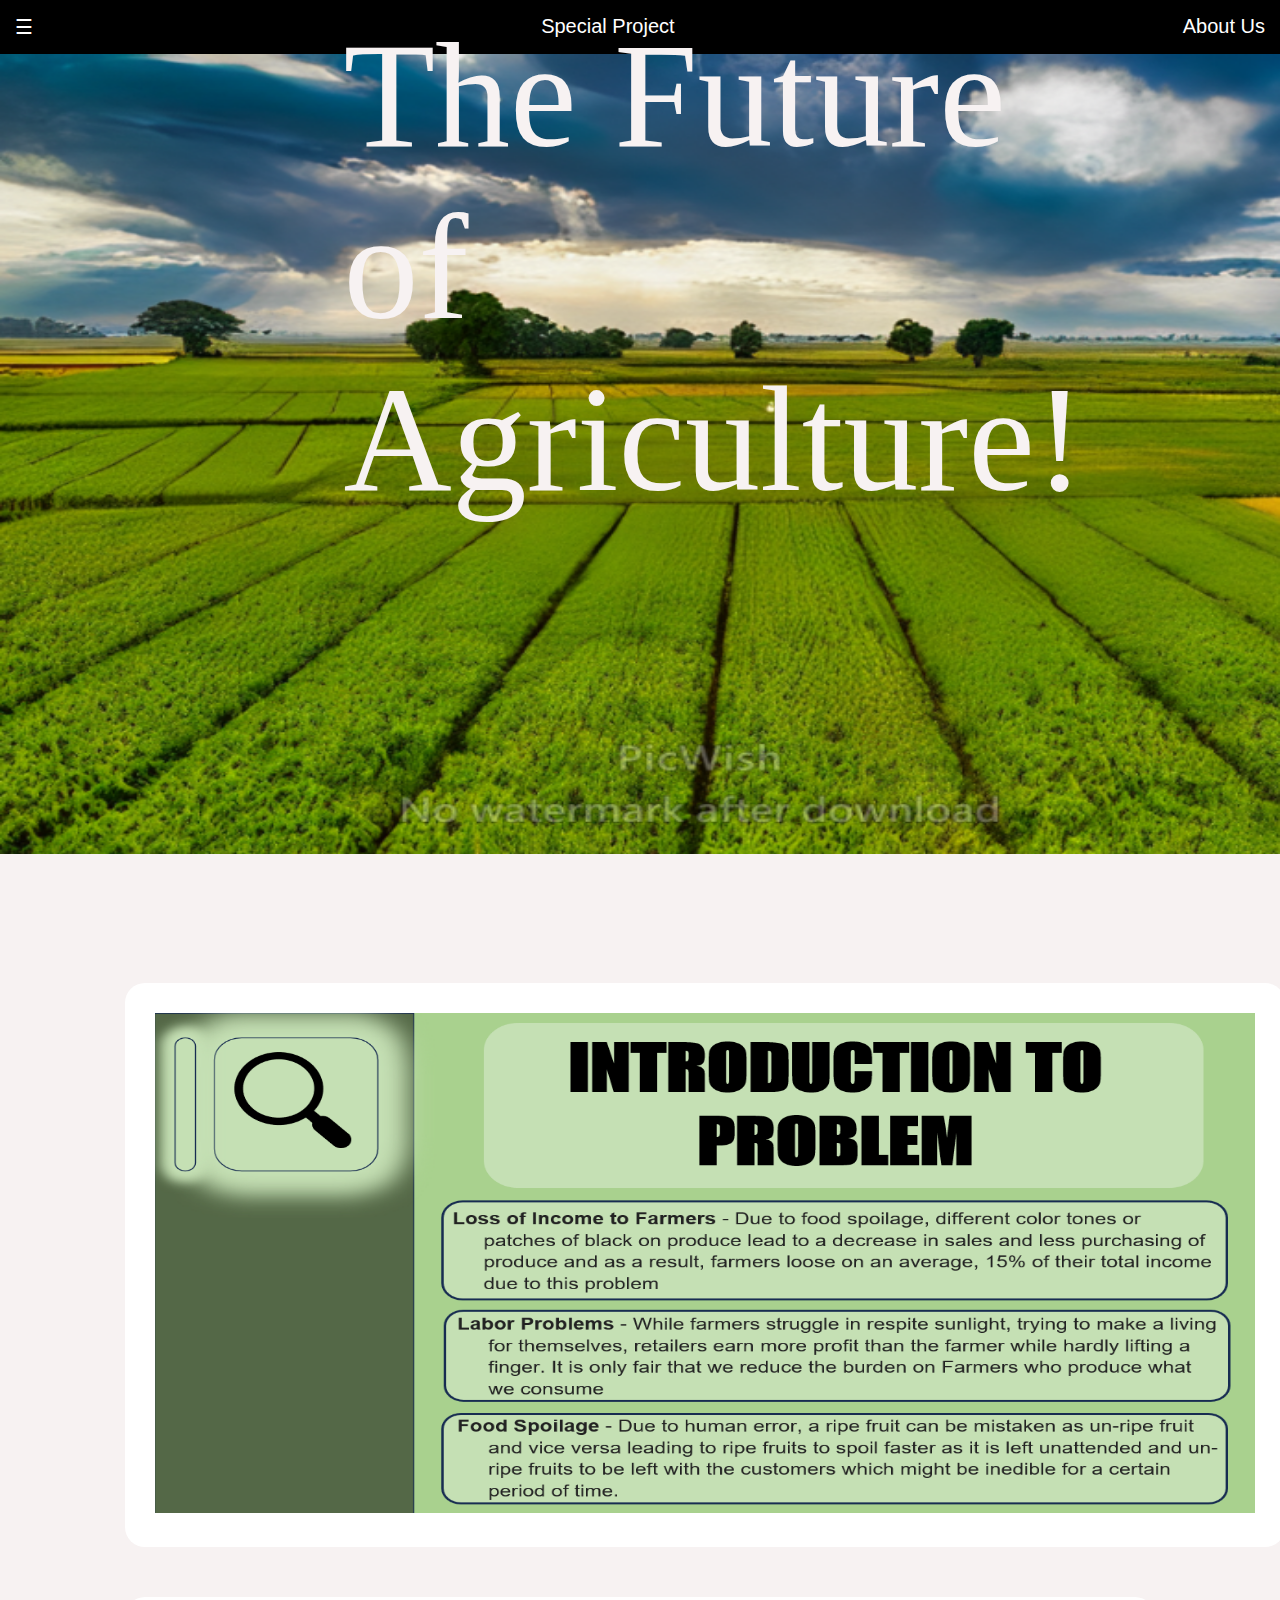
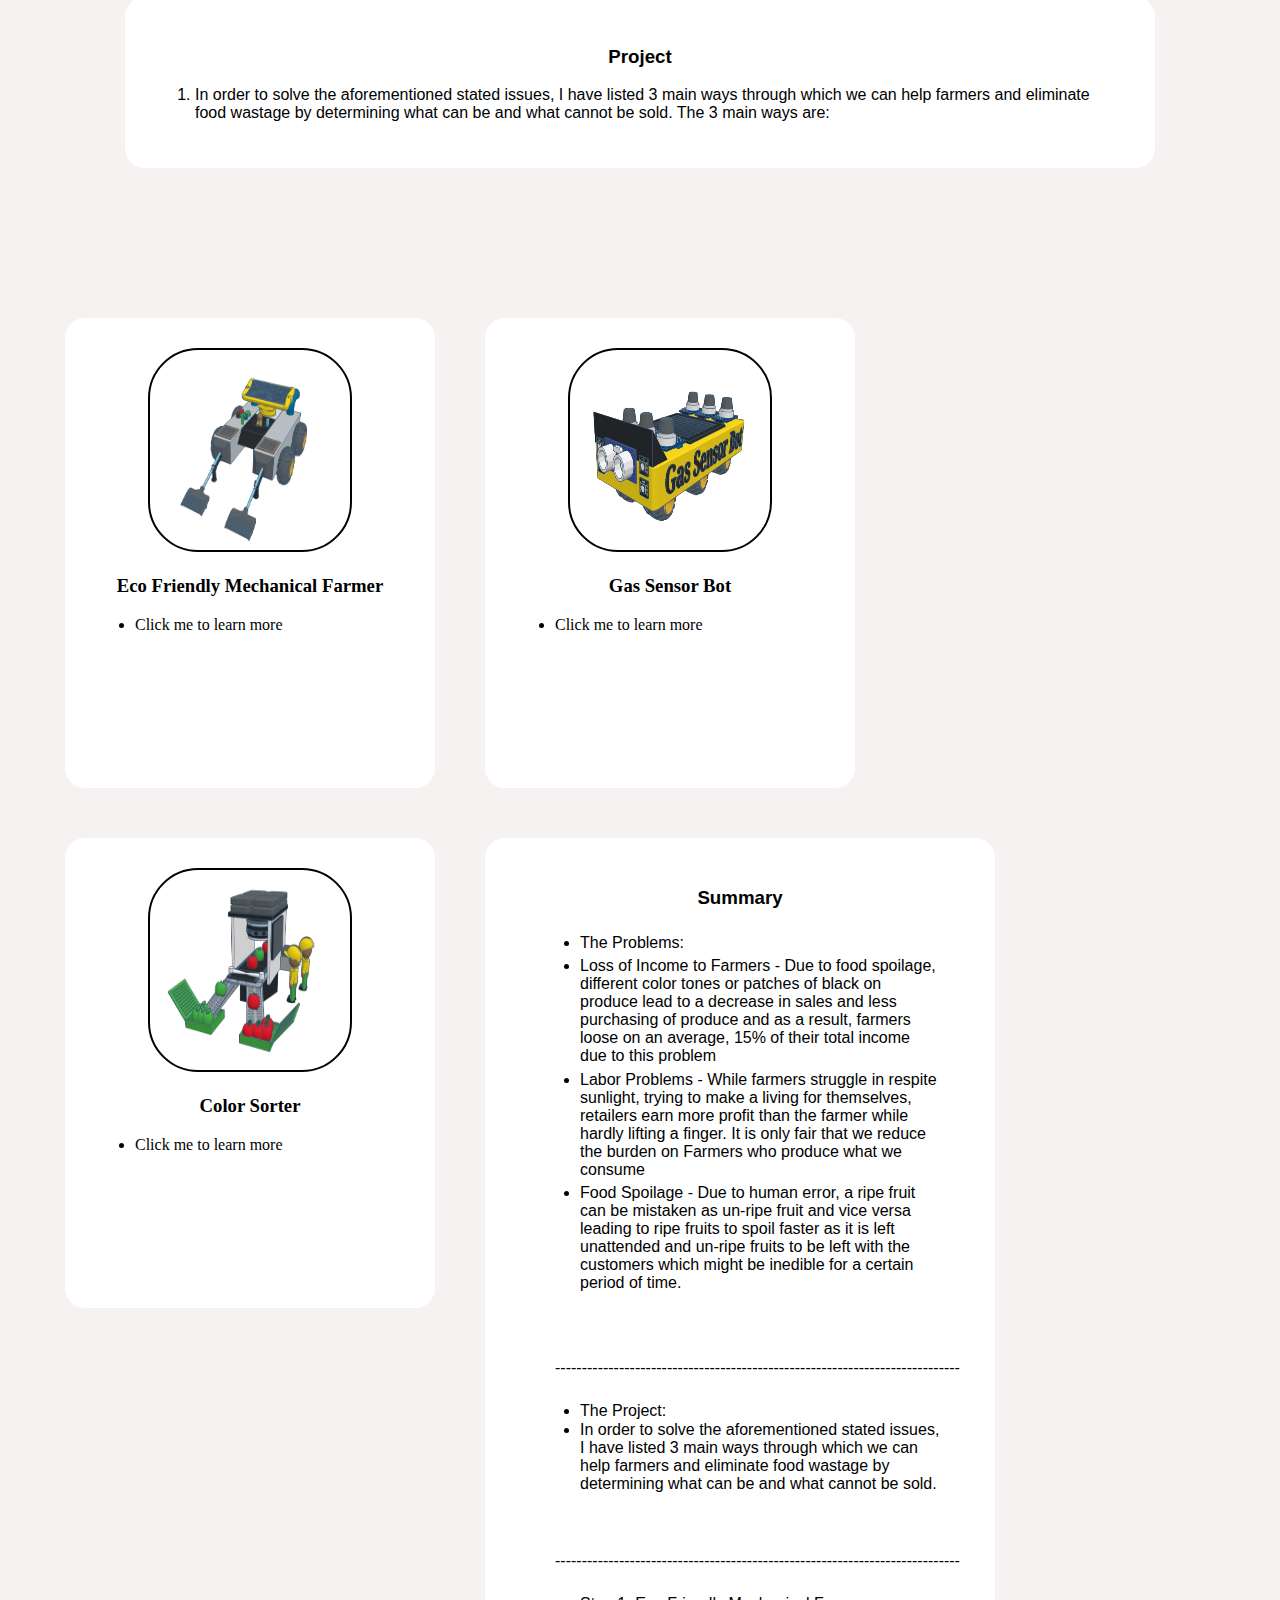
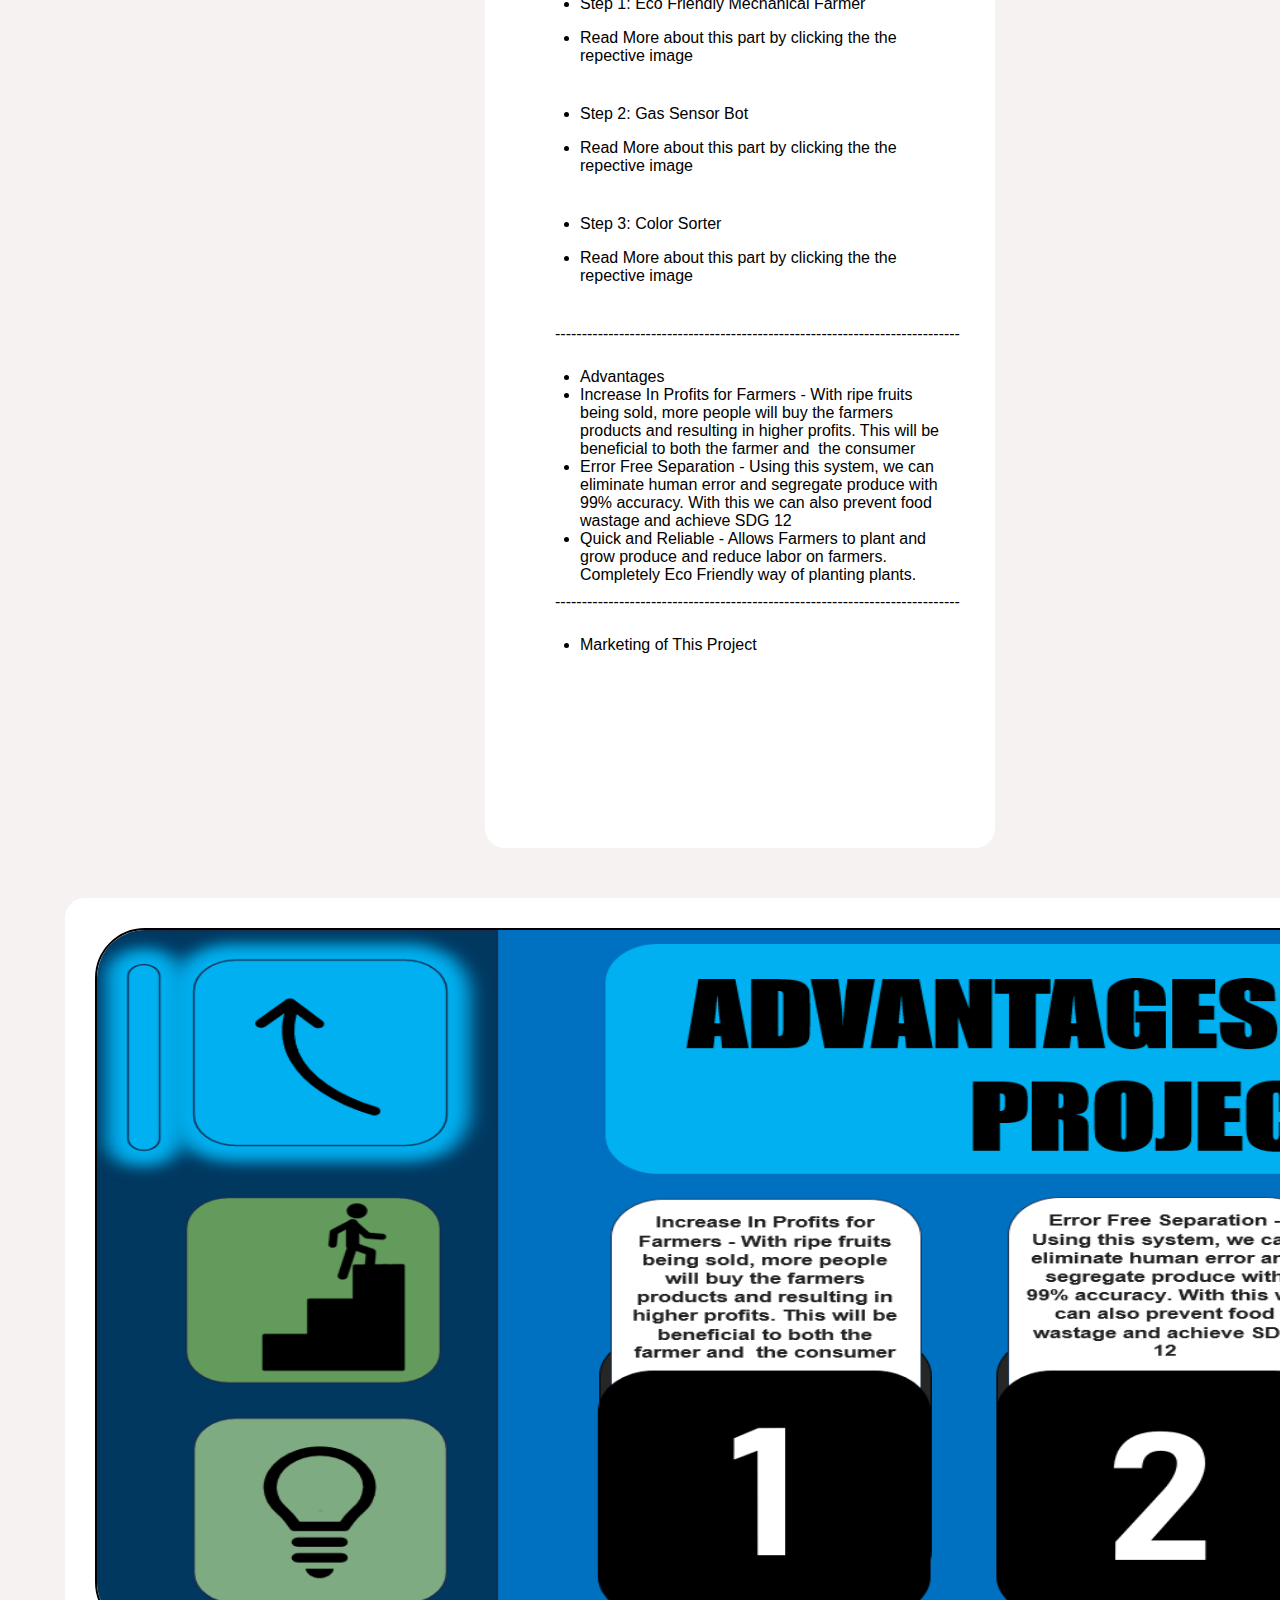
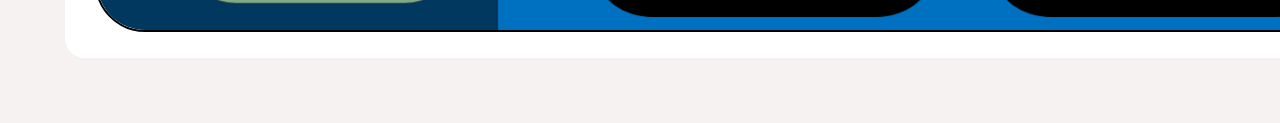
<file: index.html>
<!DOCTYPE html>
<!DOCTYPE html>
<html lang="en">
<head>
    <title>Special Project</title>
    <link rel="stylesheet" type="text/css" href="styles.css">
</head>
<body>
<div class="header">
    <div class="menu">
        <div ><a href ="#">☰</a></div>
        <div >Special Project</div>
        <div ><a href ="about.html">About Us</a></div>
    </div>
</div>
<div class ="bodyimg">
    <img src="Theme.png" height="800px" width="100%">
    <p>
      The Future of Agriculture!  
    </p>
</div>



<div class="ProblemGrid">
    <div class ="Project">
        <center>
        <h3> Project </h3>
        </center>
        <p>
            <ol>
<li> In order to solve the aforementioned stated issues, I have listed 3 main ways through which we can help farmers and eliminate food wastage by determining what can be and what cannot be sold. The 3 main ways are:</li>
            </ol>
        </p>
        </div>

    <div class ="Problem">
<img src="Introduction To Problem.png" width="1100px" height="500px">
        </div>

</div>

<div class ="grid">
    <div class ="ecofriendlymechanicalfarmer">
        <center>
        <a href ="EFMF.html"><img src="Image of Eco Friendly Mechanical Farmer.png" width="200px" height="200px"></a>
        <h3> Eco Friendly Mechanical Farmer </h3>
        </center>
        <p>
            <ul>
                <li>Click me to learn more</li>
            </ul>
        </p>
        </div>

    <div class="gassensorbot">
        <center>
        <a href="gassensorbot.html"><img src="Image of Gas Sensor Bot.png" width="200px" height="200px"></a>
        <h3> Gas Sensor Bot </h3>
        </center>
        <p> 
            <ul>
                <li>Click me to learn more</li>
            </ul>
        </p>
        </div>

    <div class="colorsorter">
        <center>
        <a href="colorsorter.html"><img src="Image of Color Sorter.png" width="200px" height="200px"></a>
        <h3> Color Sorter </h3>
        </center>
        <p>
        <ul>
                <li>Click me to learn more</li>
        </ul>
        </p>
        </div>

    <div class="Summary">
        <center>
        <h3> Summary </h3>
        </center>
        <p>
        <ul>
            <div class="TheProblem">

            <li>The Problems:</li>
            <li>Loss of Income to Farmers - Due to food spoilage, different color tones or patches of black on produce lead to a decrease in sales and less purchasing of produce and as a result, farmers loose on an average, 15% of their total income due to this problem
            </li>
            <li>Labor Problems - While farmers struggle in respite sunlight, trying to make a living for themselves, retailers earn more profit than the farmer while hardly lifting a finger. It is only fair that we reduce the burden on Farmers who produce what we consume
            </li>
            <li>Food Spoilage - Due to human error, a ripe fruit can be mistaken as un-ripe fruit and vice versa leading to ripe fruits to spoil faster as it is left unattended and un-ripe fruits to be left with the customers which might be inedible for a certain period of time.
            </li>
            <p>  </p>
            <p>  </p>
</div>
----------------------------------------------------------------------------
<div class="TheProject">
            <li>The Project:</li>
            <li>In order to solve the aforementioned stated issues, I have listed 3 main ways through which we can help farmers and eliminate food wastage by determining what can be and what cannot be sold.
            </li>
            <p> </p>

        </div>
----------------------------------------------------------------------------
        <div class="Step1">
            <li>Step 1: Eco Friendly Mechanical Farmer</li>
            <li>Read More about this part by clicking the the repective image</li>

            </div>

<div class="Step2">
    <li>Step 2: Gas Sensor Bot</li>
    <li>Read More about this part by clicking the the repective image</li>

</div>

<div class="Step3">
    <li>Step 3: Color Sorter</li>
    <li>Read More about this part by clicking the the repective image</li>

</div>
----------------------------------------------------------------------------
<p></p>
<p></p>
<div class="Advantages">
    <li>Advantages</li>
    <li>Increase In Profits for Farmers - With ripe fruits being sold, more people will buy the farmers products and resulting in higher profits. This will be beneficial to both the farmer and  the consumer
    </li>
    <li>Error Free Separation - Using this system, we can eliminate human error and segregate produce with 99% accuracy. With this we can also prevent food wastage and achieve SDG 12
    </li>
    <li>Quick and Reliable - Allows Farmers to plant and grow produce and reduce labor on farmers. Completely Eco Friendly way of planting plants.
    </li>
</div>
----------------------------------------------------------------------------
<div class="MarketsofProduct">
<li>Marketing of This Project</li>
</div>
        </ul>
        </p>
    </div>

<div class="Advantages1">
    <center>
    <img src="Advantages of Project.png" width="1700px" height="700px">
    </center>
    </div>




</div>
</body>
</html>
</file>
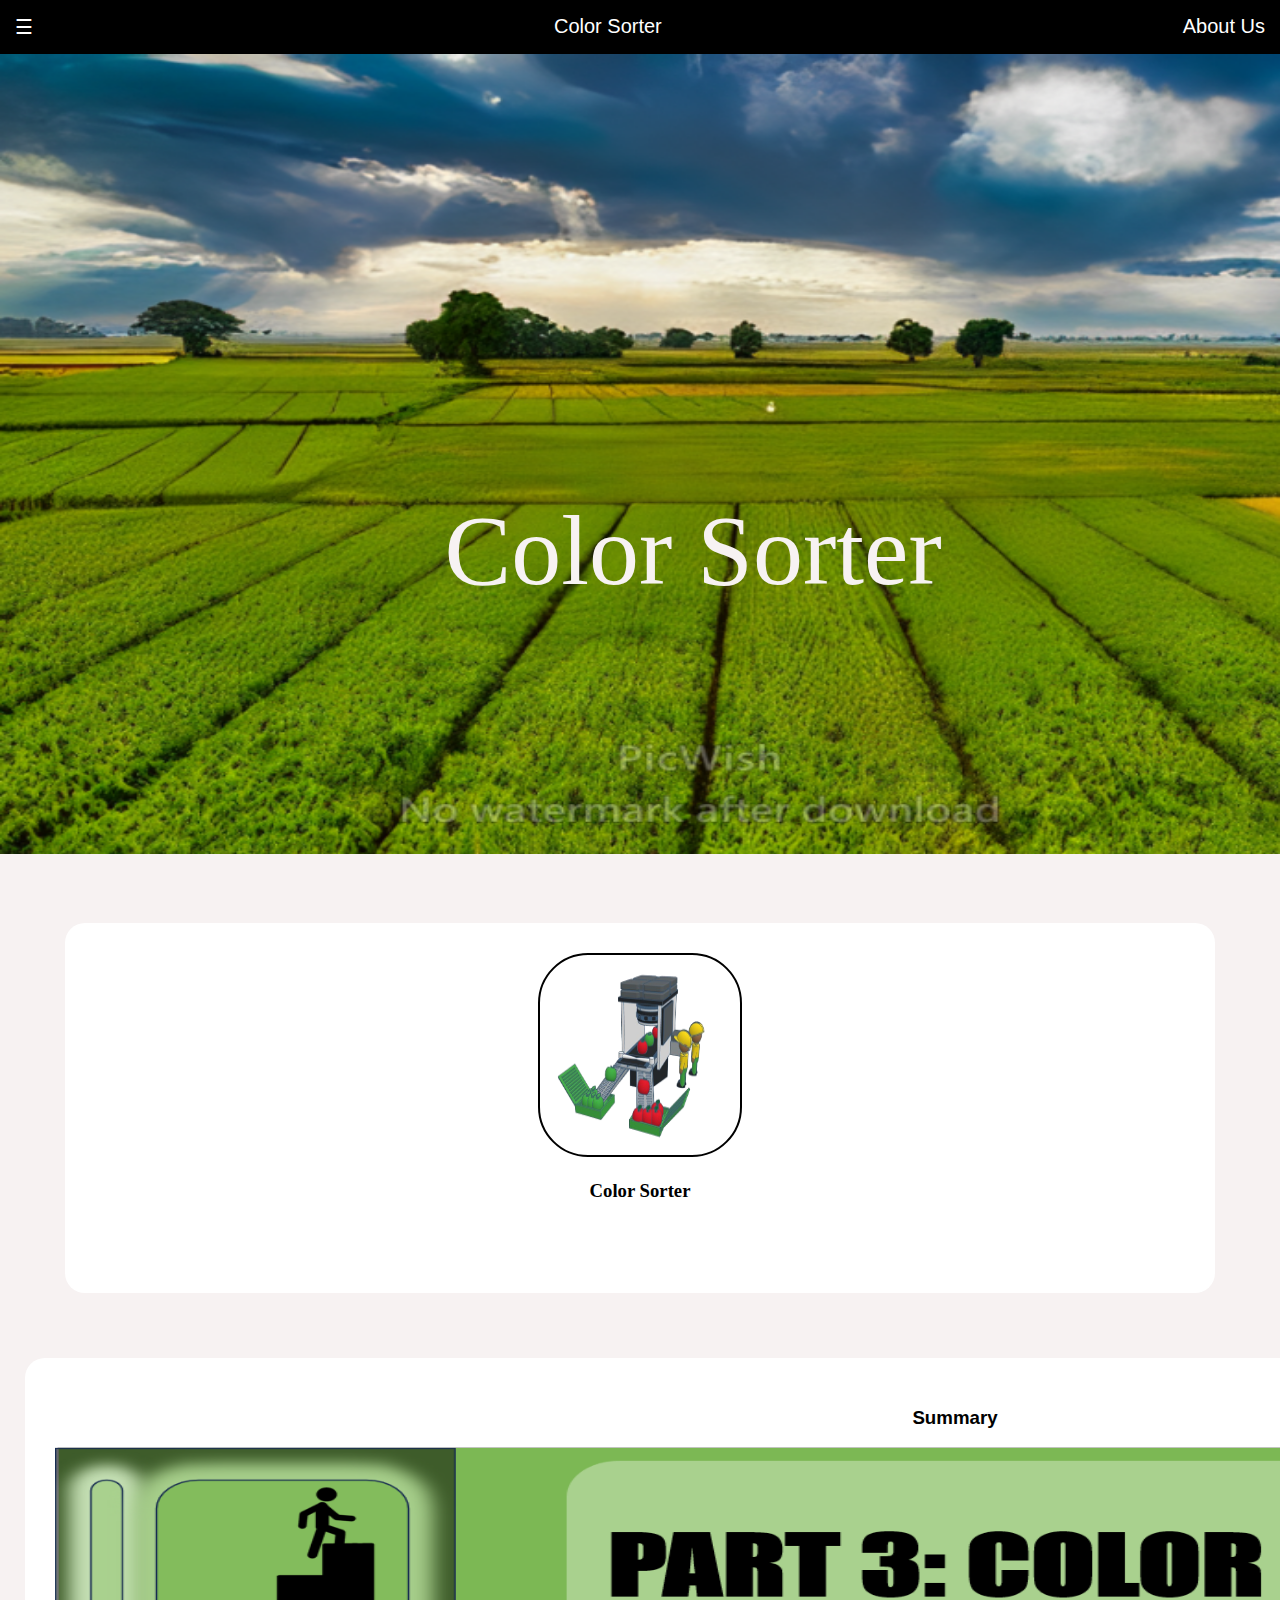
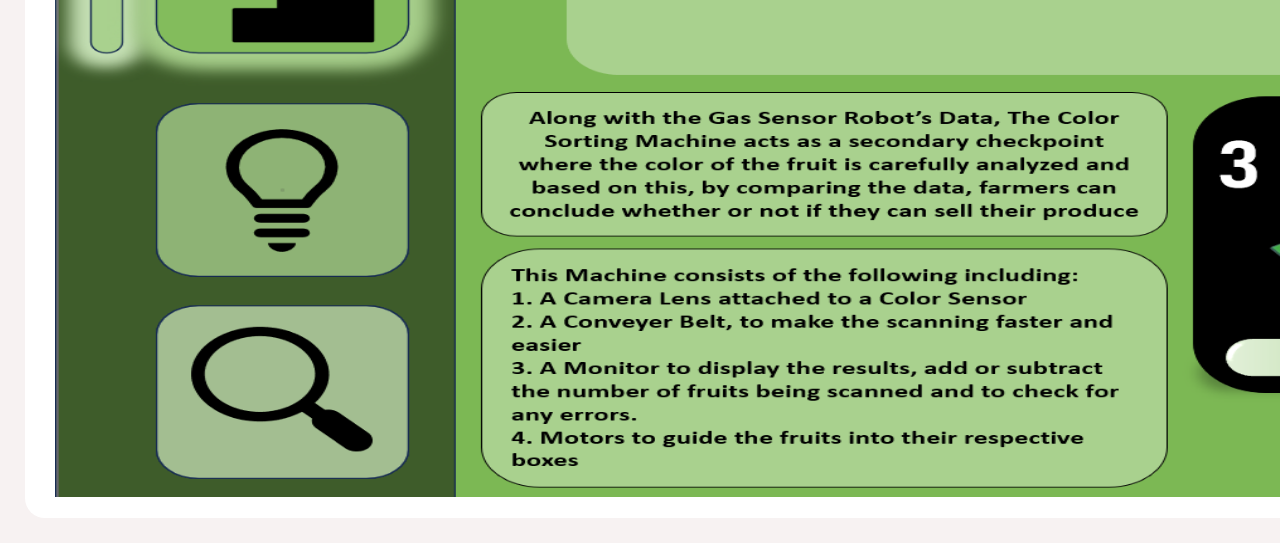
<file: colorsorter.html>
<!DOCTYPE html>
<!DOCTYPE html>
<html lang="en">
<head>
    <title>Color Sorter</title>
    <link rel="stylesheet" type="text/css" href="styles.css">
</head>
<body>
<div class="header">
    <div class="menu">
        <div ><a href ="#">☰</a></div>
        <div >Color Sorter</div>
        <div ><a href ="about.html">About Us</a></div>
    </div>
</div>
<div class ="bodyimg3">
    <img src="Theme.png" height="800px" width="100%">
    <p>
        Color Sorter
    </p>
</div>



<div class ="grid">
    <div class ="colorsorterActual">
        <center>
        <img src="Image of Color Sorter.png" width="200px" height="200px"></a>
        <h3> Color Sorter </h3>
        </center>
        </div>


</div>

<div class="Summary3">
    <center>
    <h3> Summary </h3>
    </center>
    <img src="Color Sorter Solution.png" width="1700px" height="650px">
    <p></p>
    <ul>




















    </ul>
    </p>
</div>

</body>
</html>
</file>
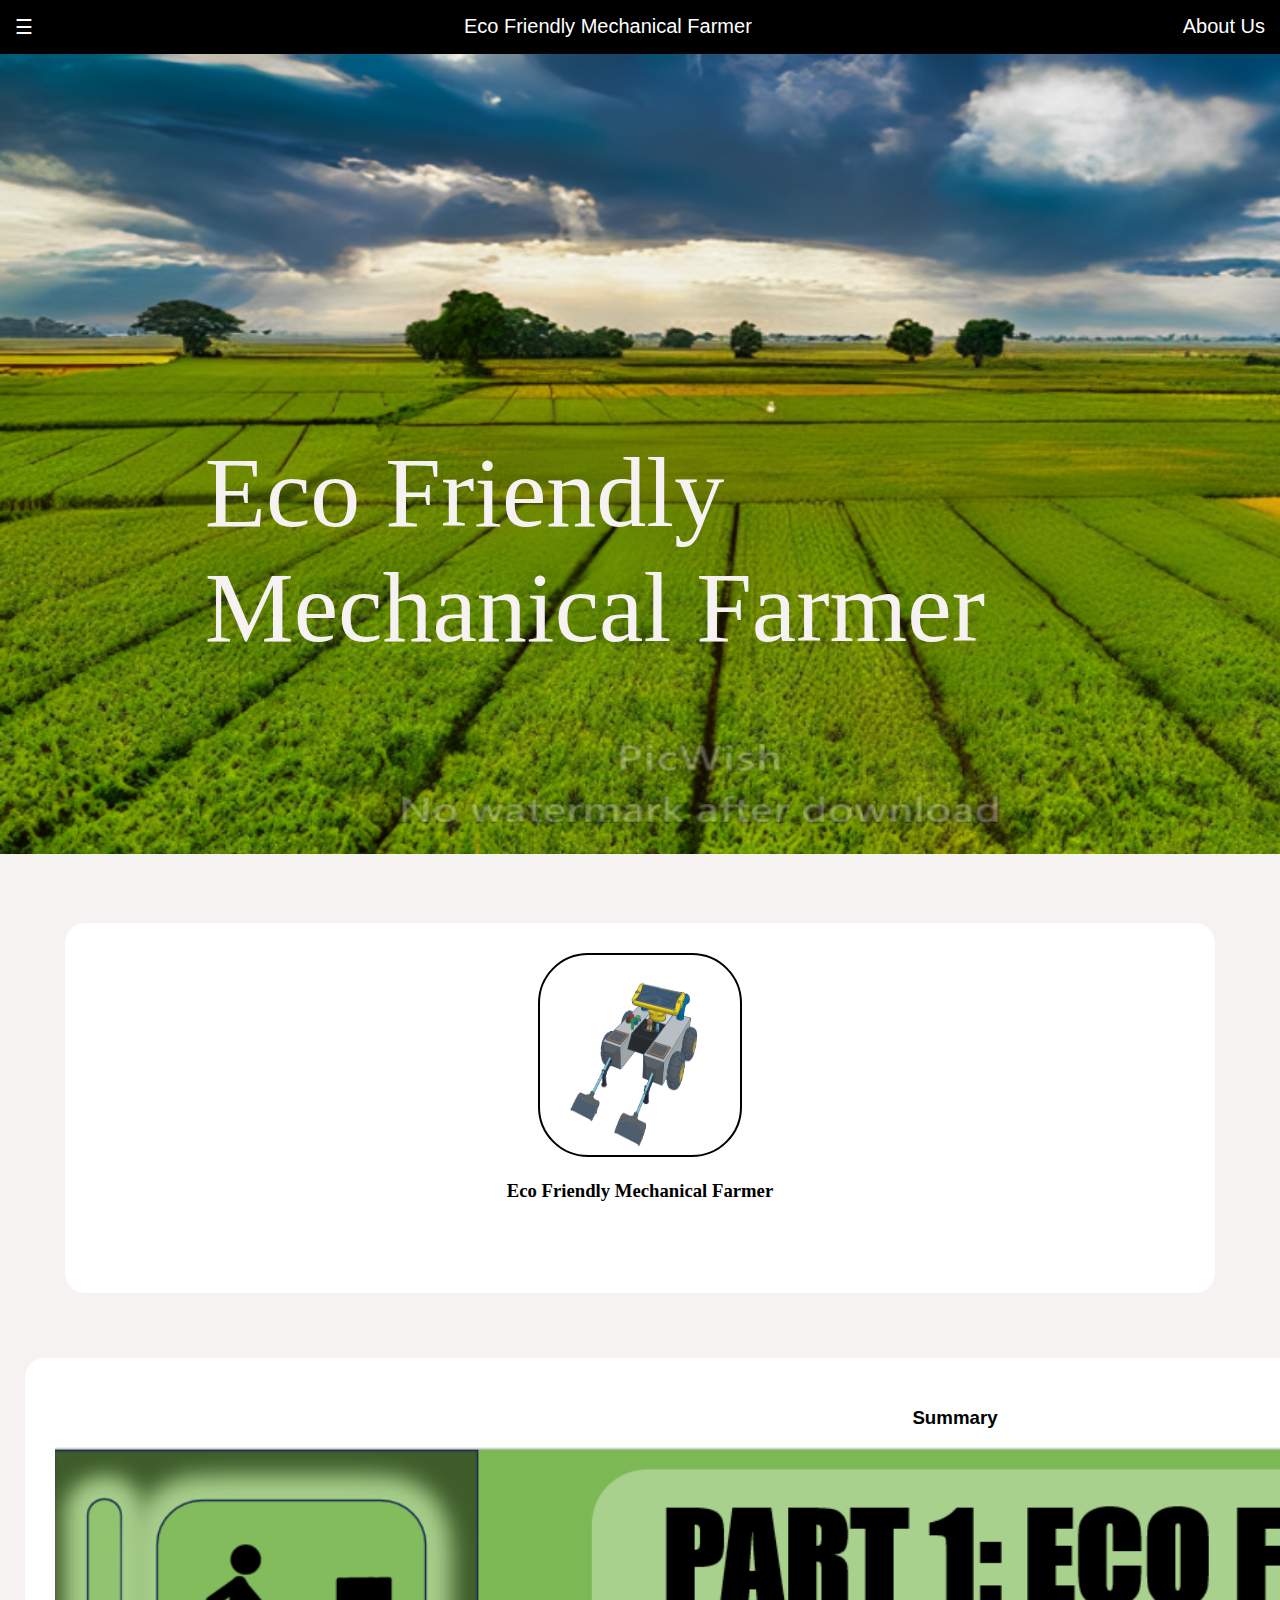
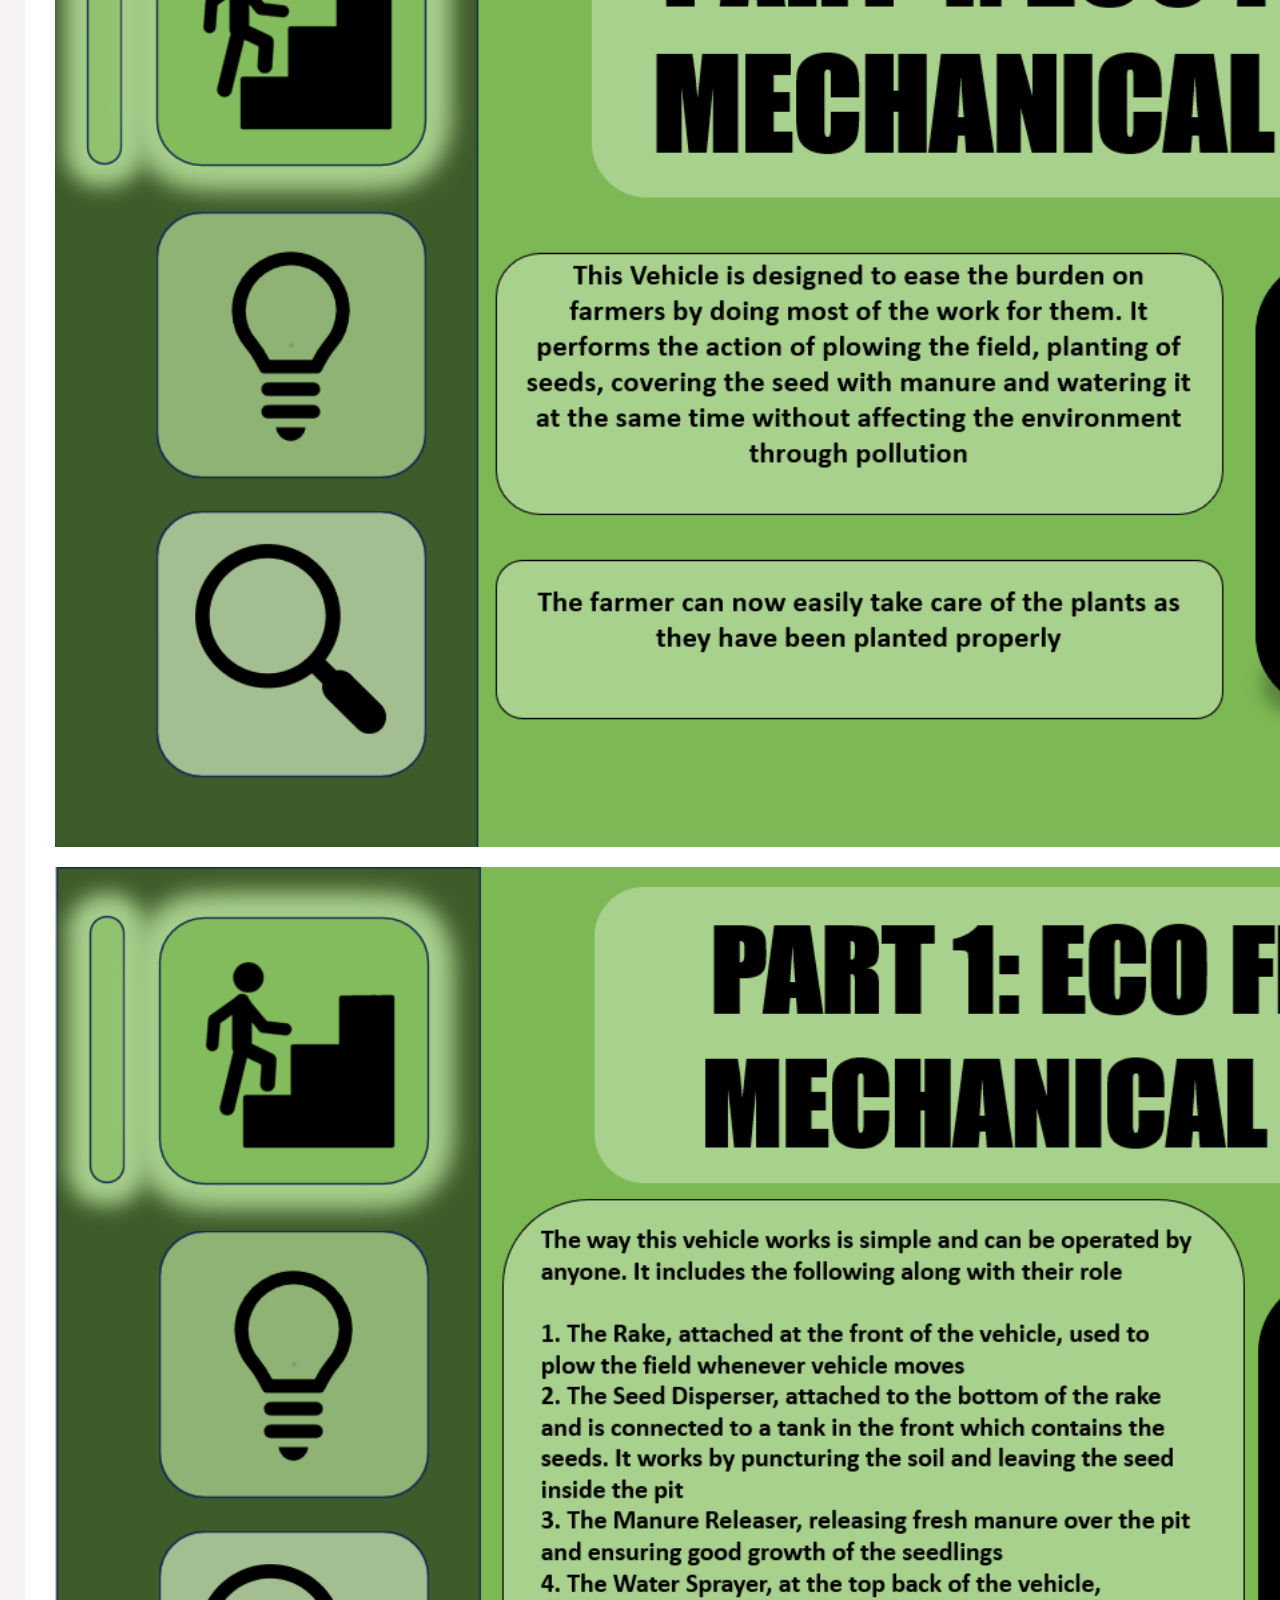
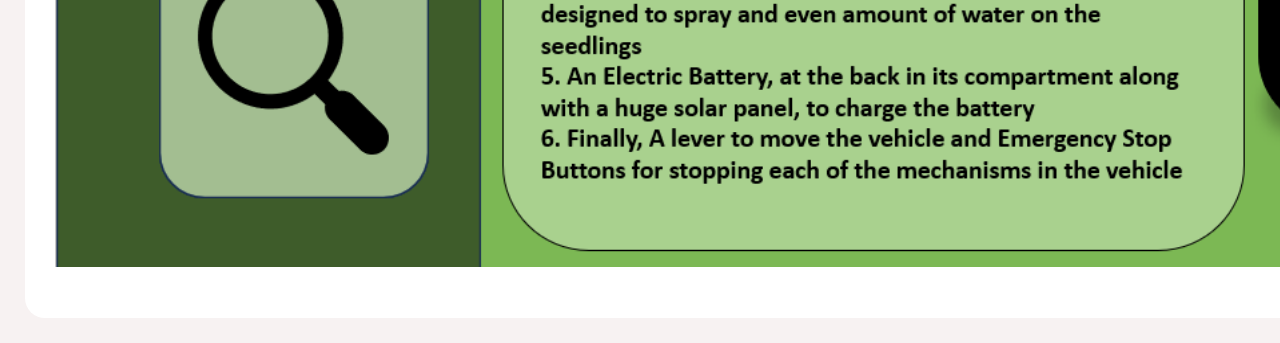
<file: EFMF.html>
<!DOCTYPE html>
<!DOCTYPE html>
<html lang="en">
<head>
    <title>Eco Friendly Mechanical Farmer</title>
    <link rel="stylesheet" type="text/css" href="styles.css">
</head>
<body>
<div class="header">
    <div class="menu">
        <div ><a href ="#">☰</a></div>
        <div >Eco Friendly Mechanical Farmer</div>
        <div ><a href ="about.html">About Us</a></div>
    </div>
</div>
<div class ="bodyimg1">
    <img src="Theme.png" height="800px" width="100%">
    <p>
      Eco Friendly Mechanical Farmer  
    </p>
</div>



<div class ="grid">
    <div class ="ecofriendlymechanicalfarmerActual">
        <center>
        <img src="Image of Eco Friendly Mechanical Farmer.png" width="200px" height="200px"></a>
        <h3> Eco Friendly Mechanical Farmer </h3>
        </center>
        </div>


</div>

<div class="Summary1">
    <center>
    <h3> Summary </h3>
    </center>
    <img src="EFMF Solution Part 1.png" width="1800px" height="1000px">
    <p></p>
    <img src="EFMF Solution Part 2.png" width="1800px" height="1000px">
    <p>
    <ul>




















    </ul>
    </p>
</div>

</body>
</html>
</file>
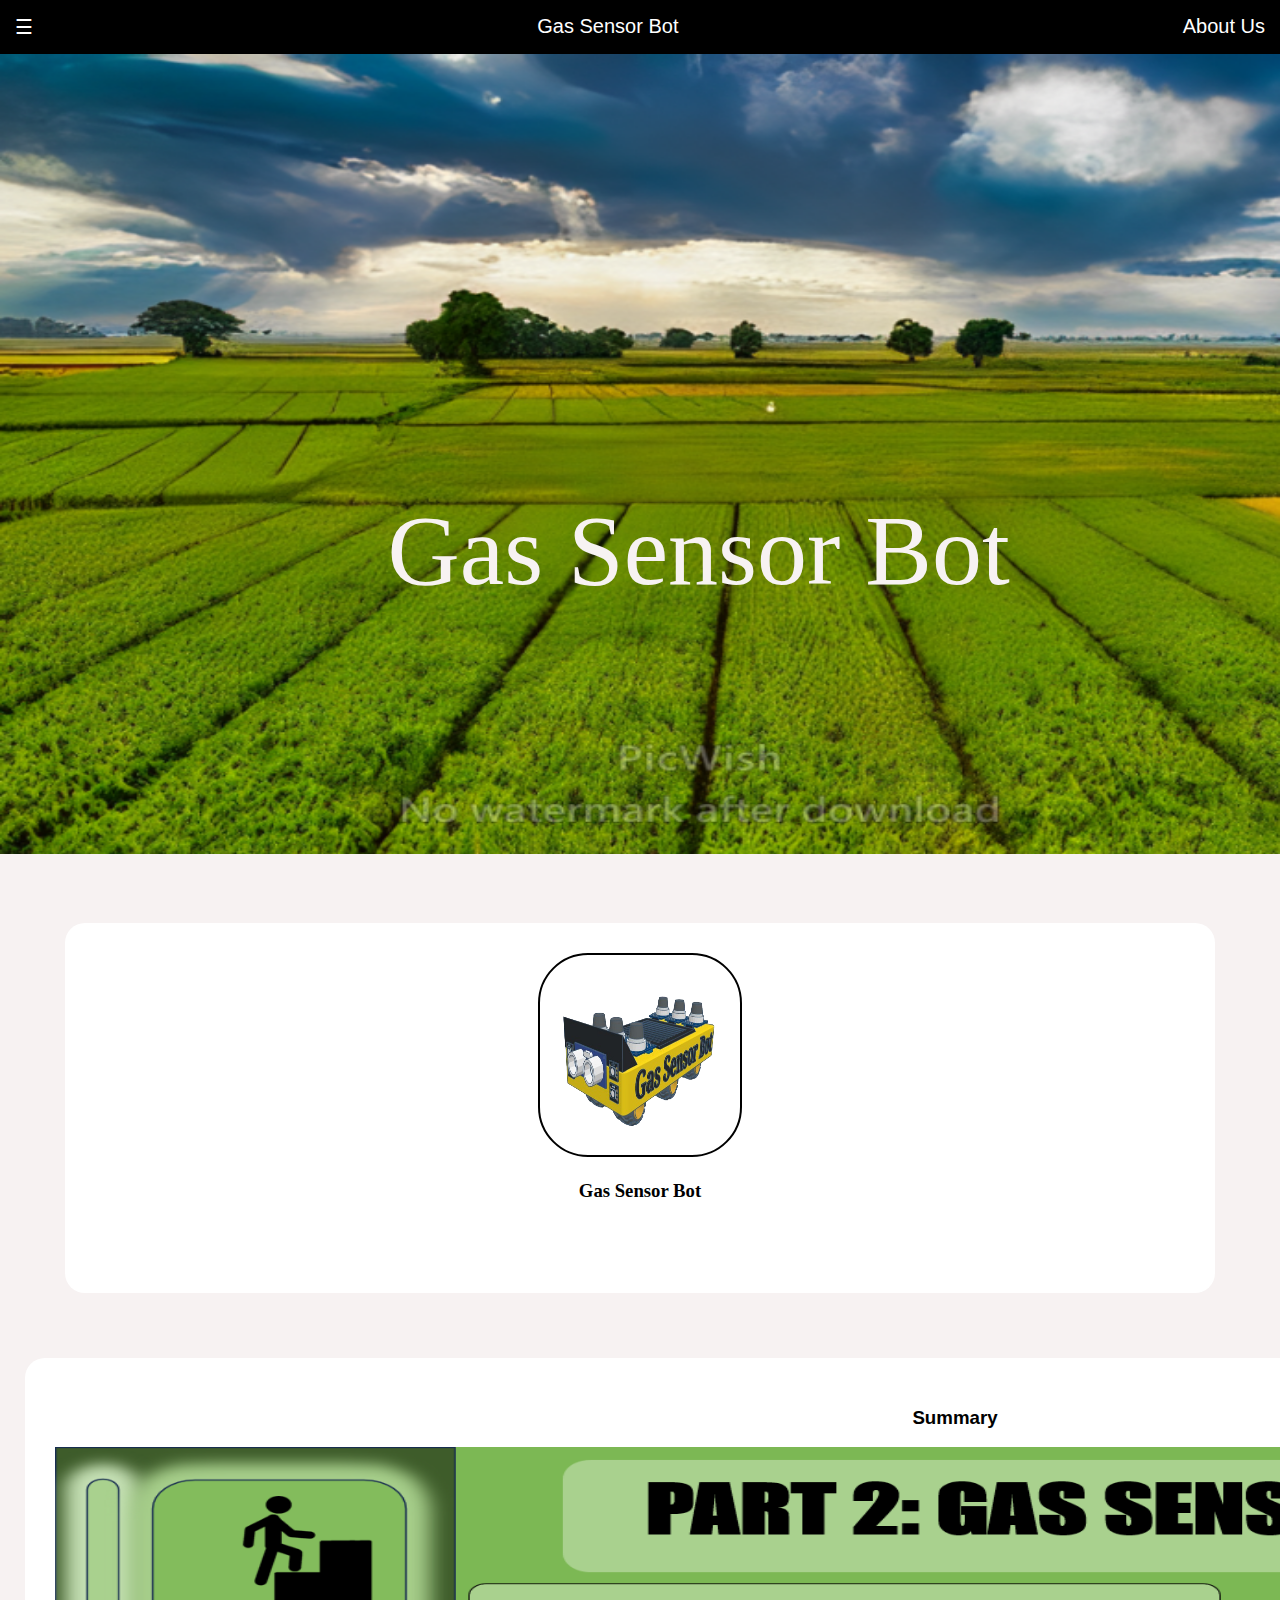
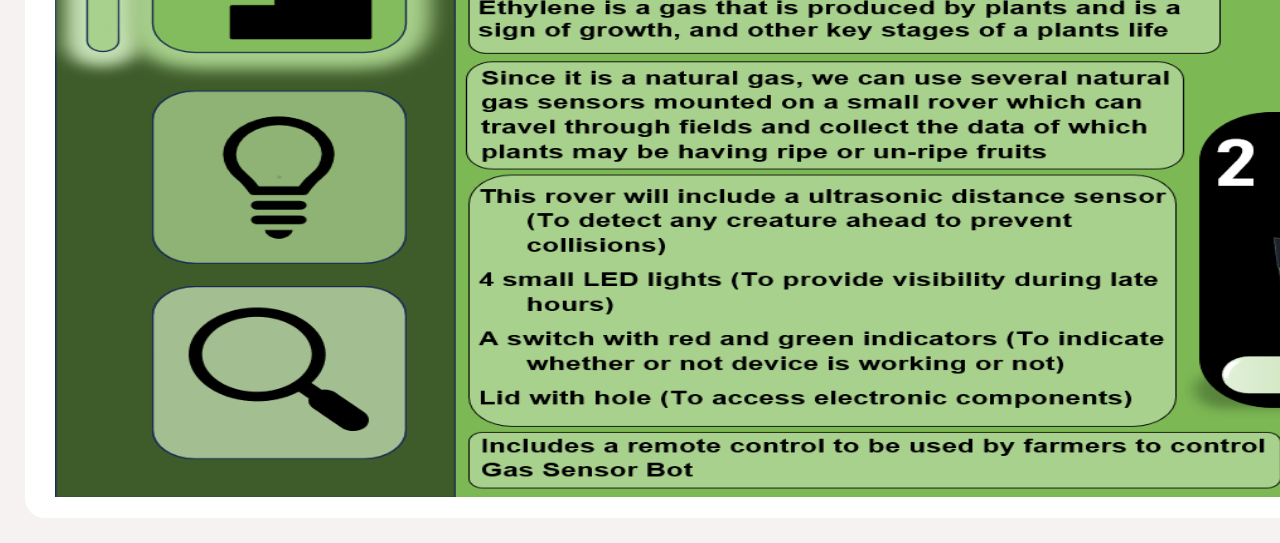
<file: gassensorbot.html>
<!DOCTYPE html>
<!DOCTYPE html>
<html lang="en">
<head>
    <title>Gas Sensor Bot</title>
    <link rel="stylesheet" type="text/css" href="styles.css">
</head>
<body>
<div class="header">
    <div class="menu">
        <div ><a href ="#">☰</a></div>
        <div >Gas Sensor Bot</div>
        <div ><a href ="about.html">About Us</a></div>
    </div>
</div>
<div class ="bodyimg2">
    <img src="Theme.png" height="800px" width="100%">
    <p>
     Gas Sensor Bot
    </p>
</div>



<div class ="grid">
    <div class ="gassensorbotActual">
        <center>
        <img src="Image of Gas Sensor Bot.png" width="200px" height="200px"></a>
        <h3> Gas Sensor Bot </h3>
        </center>
        </div>


</div>

<div class="Summary2">
    <center>
    <h3> Summary </h3>
    </center>
    <img src="Gas Sensor Robot Solution.png" width="1700px" height="650px">
    <p></p>
</div>

</body>
</html>
</file>
<file: styles.css>
.menu{
    display: flex;
    justify-content: space-between;
    background-color: black;
    padding: 15px;
    font-size: 20px;
    font-family: sans-serif;
    font-weight: 400;
    color: white;
}
body{
    margin: 0px;
    background-color:#f7f2f2;
    
}
a{
    text-decoration :none
}
a:link{
    color:#ffffff;
}

/*a:old*/
/*a:clicked*/
/*a:seen{*/
a:visited{
    color: #ffffff;
}


.bodyimg p{
    color:#f7f2f2;
    font-size: 150px;
    font-family: impact;
    position: absolute;
    top: 13%;
    left: 50%;
    transform: translate(-40%,-50%);
}
.bodyimg h3{
    color:#f7f2f2;
    font-family: fantasy;
    font-size: 30px;
    width: 1600px;
    position: absolute;
    top:40%;
    left:80%;
    transform: translate(-40%, -40%);
}
.grid{
    display: flex;
    flex-wrap: wrap;
    margin: 40px;
    font-family: sans-serif;
    
}
.grid img{
    border: 2px solid black;
    border-radius: 50px;
}

.ProblemGrid{
    
    display: flex;
    flex-wrap: wrap-reverse;
    margin: 100px;
    font-family: sans-serif;
    
}

/*Sub Divisions Bellow*/

.ecofriendlymechanicalfarmer {
       
    border-radius: 20px;
    background-color: #ffffff;
    padding: 30px;
    margin: 25px;
    width:310px;
    height: 410px;
    font-family: fantasy;
    
}

.ecofriendlymechanicalfarmer:hover{

    transform: scale(1.2)

}

.gassensorbot {
      
    border-radius: 20px;
    background-color: #ffffff;
    padding: 30px;
    margin: 25px;
    width:310px;
    height: 410px;
    font-family: fantasy;
    
}

.gassensorbot:hover {

    transform: scale(1.2)

}

.colorsorter {
      
    border-radius: 20px;
    background-color: #ffffff;
    padding: 30px;
    margin: 25px;
    width:310px;
    height: 410px;
    font-family: fantasy;
  
}

.colorsorter:hover {

    transform: scale(1.2)

}

.Problem {
      
    border-radius: 20px;
    background-color: #ffffff;
    padding: 30px;
    margin: 25px;
    width:1100px;
    font-family:'Gill Sans', 'Gill Sans MT', Calibri, 'Trebuchet MS', sans-serif;
    border-image: round;
  
}

.Project {
      
    border-radius: 20px;
    background-color: #ffffff;
    padding: 30px;
    margin: 25px;
    width:1100px;
    font-family:'Gill Sans', 'Gill Sans MT', Calibri, 'Trebuchet MS', sans-serif;
  
}

.Summary {
      
    border-radius: 20px;
    background-color: #ffffff;
    padding: 30px;
    margin: 25px;
    width:450px;
    height: 1550px;
    font-family: 'Gill Sans', 'Gill Sans MT', Calibri, 'Trebuchet MS', sans-serif;
  
}

.TheProblem{
    
    display: flex;
    flex-wrap: wrap;
    margin: 25px;
    height: 400px;
    font-family: sans-serif;
    
}

.TheProject{
    
    display: flex;
    flex-wrap: wrap;
    margin: 25px;
    height: 125px;
    font-family: sans-serif;
    
}

.Step1{
    
    display: flex;
    flex-wrap: wrap;
    margin: 25px;
    height: 85px;
    font-family: sans-serif;
    
}

.Step2{
    
    display: flex;
    flex-wrap: wrap;
    margin: 25px;
    height: 85px;
    font-family: sans-serif;
    
}

.Step3{
    
    display: flex;
    flex-wrap: wrap;
    margin: 25px;
    height: 85px;
    font-family: sans-serif;
    
}

.Advantages{
    
    display: flex;
    flex-wrap: wrap;
    margin: 25px;
    height: 200px;
    font-family: sans-serif;
    
}

.MarketsofProduct{
    
    display: flex;
    flex-wrap: wrap;
    margin: 25px;
    height: 85px;
    font-family:'Gill Sans', 'Gill Sans MT', Calibri, 'Trebuchet MS', sans-serif;
    
}

.bodyimg1 p{
    color:#f7f2f2;
    font-size: 100px;
    font-family: impact;
    position: absolute;
    top: 50%;
    left: 30%;
    transform: translate(-20%,-50%);
}

.ecofriendlymechanicalfarmerActual {
       
    border-radius: 20px;
    background-color: #ffffff;
    padding: 30px;
    margin: 25px;
    width:2000px;
    height: 310px;
    font-family: fantasy;
    
}

.ecofriendlymechanicalfarmerActual:hover{

    transform: scale(1.2)

}

.Summary1 {
      
    border-radius: 20px;
    background-color: #ffffff;
    padding: 30px;
    margin: 25px;
    width:1800px;
    height: 2100px;
    font-family: 'Gill Sans', 'Gill Sans MT', Calibri, 'Trebuchet MS', sans-serif;
  
}

.bodyimg2 p{
    color:#f7f2f2;
    font-size: 100px;
    font-family: impact;
    position: absolute;
    top: 50%;
    left: 40%;
    transform: translate(-20%,-50%);
}

.gassensorbotActual {
       
    border-radius: 20px;
    background-color: #ffffff;
    padding: 30px;
    margin: 25px;
    width:2000px;
    height: 310px;
    font-family: fantasy;
    
}

.gassensorbotActual:hover{

    transform: scale(1.2)

}

.Summary2 {
      
    border-radius: 20px;
    background-color: #ffffff;
    padding: 30px;
    margin: 25px;
    width:1800px;
    height: 700px;
    font-family: 'Gill Sans', 'Gill Sans MT', Calibri, 'Trebuchet MS', sans-serif;
}

.bodyimg3 p{
    color:#f7f2f2;
    font-size: 100px;
    font-family: impact;
    position: absolute;
    top: 50%;
    left: 42.5%;
    transform: translate(-20%,-50%);
}

.colorsorterActual {
       
    border-radius: 20px;
    background-color: #ffffff;
    padding: 30px;
    margin: 25px;
    width:2000px;
    height: 310px;
    font-family: fantasy;
    
}

.colorsorterActual:hover{

    transform: scale(1.2)

}

.Summary3 {
      
    border-radius: 20px;
    background-color: #ffffff;
    padding: 30px;
    margin: 25px;
    width:1800px;
    height: 700px;
    font-family: 'Gill Sans', 'Gill Sans MT', Calibri, 'Trebuchet MS', sans-serif;
  
}

.Advantages1 {
      
    border-radius: 20px;
    background-color: #ffffff;
    padding: 30px;
    margin: 25px;
    width:1700px;
    height: 700px;
    font-family:'Gill Sans', 'Gill Sans MT', Calibri, 'Trebuchet MS', sans-serif;
    border-image: round;
  
}



.origami {
    
    border-radius: 20px;
    background-color: #ffffff;
    padding: 30px;
    margin: 25px;
    width:310px;
    font-family: fantasy;
    
}

 .origami:hover{ 
/*.origami : mouseover{*/
/*.origami:link{*/
/*origami:hover{*/

    transform: scale(1.2);
}
</file>
